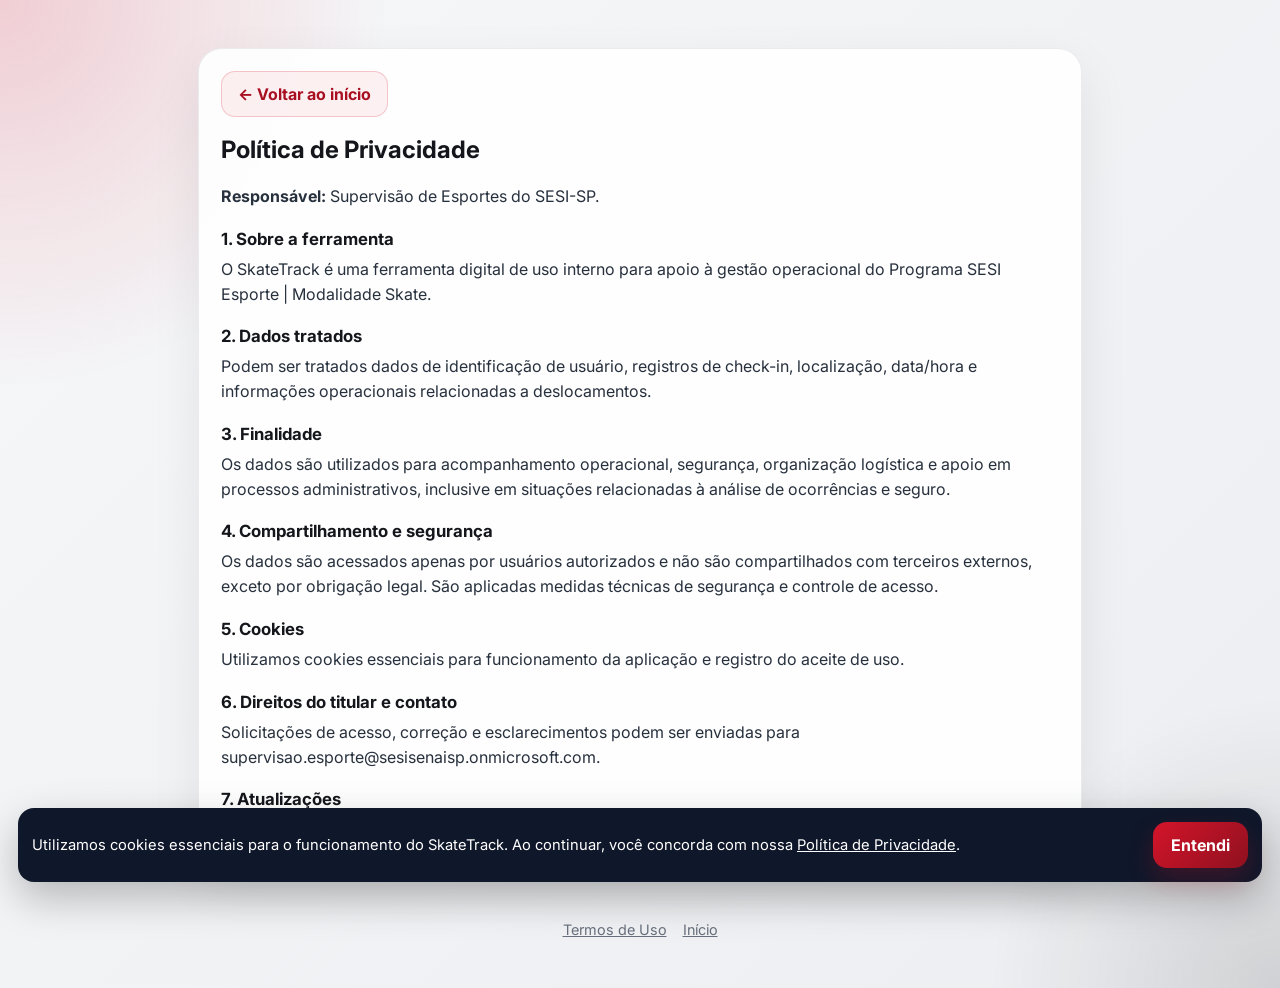
<file: privacy.html>
<!DOCTYPE html>
<html lang="pt-BR">
<head>
  <meta charset="UTF-8">
  <meta name="viewport" content="width=device-width, initial-scale=1.0">
  <title>SkateTrack | Política de Privacidade</title>
  <link rel="icon" type="image/svg+xml" href="favicon.svg">
  <link rel="preconnect" href="https://fonts.googleapis.com">
  <link rel="preconnect" href="https://fonts.gstatic.com" crossorigin>
  <link href="https://fonts.googleapis.com/css2?family=Inter:wght@400;500;600;700;800&display=swap" rel="stylesheet">
  <link rel="stylesheet" href="styles.css">
</head>
<body class="login-page">
  <main class="legal-shell">
    <section class="card legal-card">
      <a class="secondary-button legal-home" href="index.html">← Voltar ao início</a>
      <h1>Política de Privacidade</h1>
      <p><strong>Responsável:</strong> Supervisão de Esportes do SESI-SP.</p>
      <h2>1. Sobre a ferramenta</h2>
      <p>O SkateTrack é uma ferramenta digital de uso interno para apoio à gestão operacional do Programa SESI Esporte | Modalidade Skate.</p>
      <h2>2. Dados tratados</h2>
      <p>Podem ser tratados dados de identificação de usuário, registros de check-in, localização, data/hora e informações operacionais relacionadas a deslocamentos.</p>
      <h2>3. Finalidade</h2>
      <p>Os dados são utilizados para acompanhamento operacional, segurança, organização logística e apoio em processos administrativos, inclusive em situações relacionadas à análise de ocorrências e seguro.</p>
      <h2>4. Compartilhamento e segurança</h2>
      <p>Os dados são acessados apenas por usuários autorizados e não são compartilhados com terceiros externos, exceto por obrigação legal. São aplicadas medidas técnicas de segurança e controle de acesso.</p>
      <h2>5. Cookies</h2>
      <p>Utilizamos cookies essenciais para funcionamento da aplicação e registro do aceite de uso.</p>
      <h2>6. Direitos do titular e contato</h2>
      <p>Solicitações de acesso, correção e esclarecimentos podem ser enviadas para <a href="mailto:supervisao.esporte@sesisenaisp.onmicrosoft.com">supervisao.esporte@sesisenaisp.onmicrosoft.com</a>.</p>
      <h2>7. Atualizações</h2>
      <p>Esta política pode ser atualizada para refletir melhorias da ferramenta e adequações legais.</p>
    </section>
  </main>
  <footer class="legal-footer centered">
    <a href="terms.html">Termos de Uso</a>
    <a href="index.html">Início</a>
  </footer>
  <script src="common.js"></script>
</body>
</html>
</file>
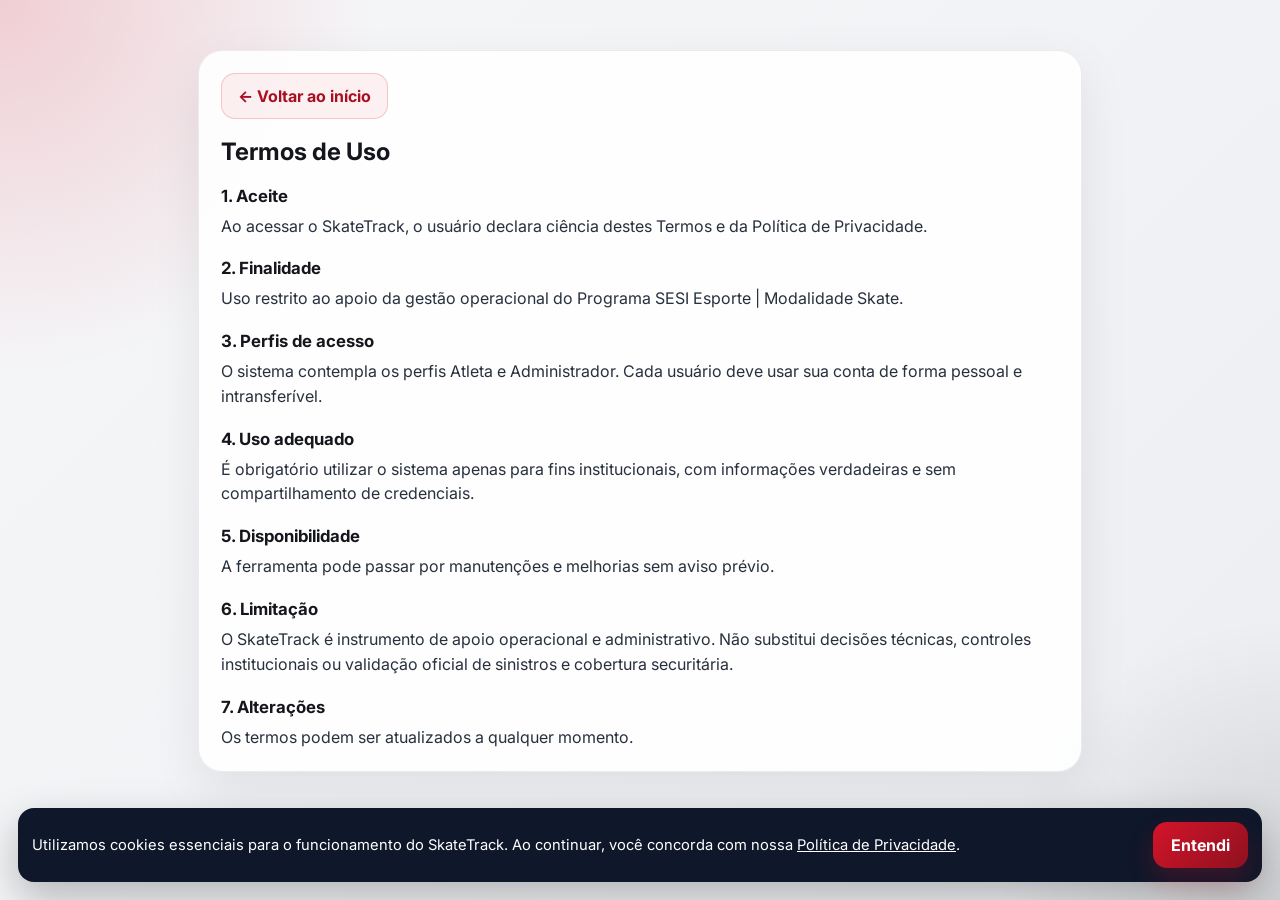
<file: terms.html>
<!DOCTYPE html>
<html lang="pt-BR">
<head>
  <meta charset="UTF-8">
  <meta name="viewport" content="width=device-width, initial-scale=1.0">
  <title>SkateTrack | Termos de Uso</title>
  <link rel="icon" type="image/svg+xml" href="favicon.svg">
  <link rel="preconnect" href="https://fonts.googleapis.com">
  <link rel="preconnect" href="https://fonts.gstatic.com" crossorigin>
  <link href="https://fonts.googleapis.com/css2?family=Inter:wght@400;500;600;700;800&display=swap" rel="stylesheet">
  <link rel="stylesheet" href="styles.css">
</head>
<body class="login-page">
  <main class="legal-shell">
    <section class="card legal-card">
      <a class="secondary-button legal-home" href="index.html">← Voltar ao início</a>
      <h1>Termos de Uso</h1>
      <h2>1. Aceite</h2>
      <p>Ao acessar o SkateTrack, o usuário declara ciência destes Termos e da Política de Privacidade.</p>
      <h2>2. Finalidade</h2>
      <p>Uso restrito ao apoio da gestão operacional do Programa SESI Esporte | Modalidade Skate.</p>
      <h2>3. Perfis de acesso</h2>
      <p>O sistema contempla os perfis Atleta e Administrador. Cada usuário deve usar sua conta de forma pessoal e intransferível.</p>
      <h2>4. Uso adequado</h2>
      <p>É obrigatório utilizar o sistema apenas para fins institucionais, com informações verdadeiras e sem compartilhamento de credenciais.</p>
      <h2>5. Disponibilidade</h2>
      <p>A ferramenta pode passar por manutenções e melhorias sem aviso prévio.</p>
      <h2>6. Limitação</h2>
      <p>O SkateTrack é instrumento de apoio operacional e administrativo. Não substitui decisões técnicas, controles institucionais ou validação oficial de sinistros e cobertura securitária.</p>
      <h2>7. Alterações</h2>
      <p>Os termos podem ser atualizados a qualquer momento.</p>
    </section>
  </main>
  <footer class="legal-footer centered">
    <a href="privacy.html">Política de Privacidade</a>
    <a href="index.html">Início</a>
  </footer>
  <script src="common.js"></script>
</body>
</html>
</file>
<file: styles.css>
:root {
  --bg: #f4f5f7;
  --surface: #ffffff;
  --surface-muted: #f8f8fa;
  --border: rgba(15, 23, 42, 0.08);
  --border-strong: rgba(15, 23, 42, 0.16);
  --text: #14161b;
  --muted: #68707d;
  --primary: #d4142a;
  --primary-dark: #a80f21;
  --primary-soft: rgba(212, 20, 42, 0.08);
  --black: #0d0f12;
  --success: #0d8a54;
  --warning: #b36b00;
  --danger: #ba1a1a;
  --shadow: 0 18px 50px rgba(10, 16, 26, 0.08);
  --radius-xl: 24px;
  --radius-lg: 18px;
  --radius-md: 14px;
  --radius-sm: 10px;
  --sidebar-width: 268px;
  --font: Inter, ui-sans-serif, system-ui, -apple-system, BlinkMacSystemFont, "Segoe UI", sans-serif;
}

* { box-sizing: border-box; }
html, body { margin: 0; padding: 0; font-family: var(--font); background: linear-gradient(180deg, #fafafa 0%, var(--bg) 100%); color: var(--text); min-height: 100%; }
img { max-width: 100%; display: block; }
a { color: inherit; text-decoration: none; }
button, input, textarea, select { font: inherit; }
button { cursor: pointer; }
.hidden { display: none !important; }
.muted { color: var(--muted); }
.small { font-size: .875rem; }
.text-right { text-align: right; }

body.app-shell {
  display: grid;
  grid-template-columns: var(--sidebar-width) minmax(0, 1fr);
  min-height: 100vh;
}

.sidebar {
  background: rgba(255,255,255,0.88);
  backdrop-filter: blur(14px);
  border-right: 1px solid var(--border);
  padding: 24px 18px;
  display: flex;
  flex-direction: column;
  gap: 24px;
  position: sticky;
  top: 0;
  height: 100vh;
}

.brand {
  display: flex;
  align-items: center;
  gap: 14px;
  padding: 10px 12px;
  border-radius: 18px;
  background: linear-gradient(135deg, rgba(255,255,255,0.96), rgba(244,245,247,0.96));
  border: 1px solid var(--border);
}

.brand img.logo-mark { width: 46px; height: 46px; object-fit: contain; }
.brand-meta { min-width: 0; }
.brand-meta strong { display: block; font-size: 1.05rem; letter-spacing: .02em; }
.brand-meta span { display: block; color: var(--muted); font-size: .8rem; }

.nav-group { display: grid; gap: 10px; }
.nav-link {
  display: flex;
  align-items: center;
  justify-content: space-between;
  gap: 12px;
  padding: 14px 16px;
  border-radius: 16px;
  color: #232833;
  border: 1px solid transparent;
  transition: .2s ease;
  font-weight: 600;
}
.nav-link:hover { background: rgba(17, 24, 39, 0.04); }
.nav-link.active {
  background: linear-gradient(135deg, rgba(212,20,42,0.1), rgba(255,255,255,1));
  border-color: rgba(212,20,42,.18);
  color: var(--primary-dark);
}
.nav-link .nav-badge {
  font-size: .75rem;
  color: var(--muted);
  background: rgba(17, 24, 39, .05);
  padding: 2px 8px;
  border-radius: 999px;
}

.sidebar-footer {
  margin-top: auto;
  display: grid;
  gap: 12px;
}

.account-card {
  background: #e5e7eb;
  color: #1f2937;
  border-radius: 14px;
  padding: 10px 12px;
  border: 1px solid #d1d5db;
}
.account-card strong, .account-card span { display: block; }
.account-card strong { font-size: .98rem; line-height: 1.2; }
.account-card span { color: #4b5563; margin-top: 3px; font-size: .85rem; }

.text-button, .ghost-button {
  border: 1px solid var(--border);
  background: white;
  color: var(--text);
  padding: 11px 14px;
  border-radius: 12px;
  font-weight: 600;
}
.text-button:hover, .ghost-button:hover { border-color: var(--border-strong); }

.content {
  min-width: 0;
  padding: 28px;
}

.topbar {
  display: flex;
  align-items: center;
  justify-content: space-between;
  gap: 18px;
  margin-bottom: 24px;
}
.topbar h1 { margin: 0; font-size: clamp(1.5rem, 2vw, 2rem); }
.topbar p { margin: 6px 0 0; color: var(--muted); }
.header-actions { display: flex; gap: 12px; align-items: center; flex-wrap: wrap; }

.grid { display: grid; gap: 18px; }
.grid-2 { grid-template-columns: repeat(2, minmax(0,1fr)); }
.grid-3 { grid-template-columns: repeat(3, minmax(0,1fr)); }
.grid-4 { grid-template-columns: repeat(4, minmax(0,1fr)); }

.card {
  background: rgba(255,255,255,0.9);
  border: 1px solid var(--border);
  border-radius: var(--radius-xl);
  box-shadow: var(--shadow);
  padding: 22px;
}
.card-header { display: flex; align-items: flex-start; justify-content: space-between; gap: 16px; margin-bottom: 18px; }
.card-title { margin: 0; font-size: 1.05rem; }
.card-subtitle { margin: 6px 0 0; color: var(--muted); font-size: .92rem; }
.card.compact { padding: 18px; border-radius: 18px; }

.hero-panel {
  background: radial-gradient(circle at top left, rgba(212,20,42,.15), transparent 26%), linear-gradient(135deg, rgba(255,255,255,0.98), rgba(248,248,250,.95));
}
.hero-stats {
  display: grid;
  grid-template-columns: repeat(3, minmax(0,1fr));
  gap: 14px;
  margin-top: 18px;
}
.hero-stats .stat-box {
  background: rgba(17,24,39,.03);
  border: 1px solid rgba(17,24,39,.06);
  border-radius: 16px;
  padding: 14px;
}
.stat-box span { display: block; color: var(--muted); font-size: .82rem; margin-bottom: 8px; }
.stat-box strong { font-size: 1.25rem; }

.metric-card {
  position: relative;
  overflow: hidden;
}
.metric-card::after {
  content: "";
  position: absolute;
  inset: auto -10px -30px auto;
  width: 90px;
  height: 90px;
  border-radius: 50%;
  background: rgba(212,20,42,0.08);
}
.metric-label { color: var(--muted); font-size: .84rem; display: block; margin-bottom: 10px; }
.metric-value { font-size: 1.9rem; font-weight: 800; letter-spacing: -.03em; }
.metric-note { margin-top: 10px; color: var(--muted); font-size: .84rem; }

.primary-button {
  border: 0;
  background: linear-gradient(135deg, var(--primary), #8f111f);
  color: white;
  padding: 13px 18px;
  border-radius: 14px;
  font-weight: 700;
  box-shadow: 0 12px 26px rgba(212,20,42,.22);
}
.primary-button:hover { transform: translateY(-1px); }
.secondary-button {
  border: 1px solid rgba(212,20,42,.2);
  background: rgba(212,20,42,.06);
  color: var(--primary-dark);
  padding: 12px 16px;
  border-radius: 14px;
  font-weight: 700;
}
.danger-button {
  border: 1px solid rgba(186,26,26,.18);
  background: rgba(186,26,26,.06);
  color: var(--danger);
  padding: 11px 14px;
  border-radius: 12px;
  font-weight: 700;
}
.button-row { display: flex; gap: 12px; flex-wrap: wrap; }

form { display: grid; gap: 18px; }
.form-grid { display: grid; grid-template-columns: repeat(2, minmax(0,1fr)); gap: 14px; }
.form-grid-3 { display: grid; grid-template-columns: repeat(3, minmax(0,1fr)); gap: 14px; }
.field { display: grid; gap: 8px; }
.field label { font-weight: 700; font-size: .9rem; }
.field input,
.field select,
.field textarea {
  width: 100%;
  border: 1px solid var(--border);
  background: #fff;
  color: var(--text);
  border-radius: 14px;
  padding: 13px 14px;
  outline: none;
  transition: .15s ease;
}
.field textarea { min-height: 108px; resize: vertical; }
.field input:focus,
.field select:focus,
.field textarea:focus { border-color: rgba(212,20,42,.35); box-shadow: 0 0 0 4px rgba(212,20,42,.08); }

.segmented {
  display: inline-flex;
  background: rgba(17,24,39,.05);
  padding: 4px;
  border-radius: 999px;
  gap: 4px;
}
.segmented button {
  border: 0;
  background: transparent;
  border-radius: 999px;
  padding: 10px 16px;
  font-weight: 700;
  color: var(--muted);
}
.segmented button.active {
  background: white;
  color: var(--primary-dark);
  box-shadow: 0 4px 14px rgba(15,23,42,.08);
}

.status-pill {
  display: inline-flex;
  align-items: center;
  gap: 8px;
  border-radius: 999px;
  padding: 7px 12px;
  font-size: .8rem;
  font-weight: 700;
}
.status-pill.success { background: rgba(13,138,84,.1); color: var(--success); }
.status-pill.warning { background: rgba(179,107,0,.12); color: var(--warning); }
.status-pill.danger { background: rgba(186,26,26,.1); color: var(--danger); }
.status-pill.muted { background: rgba(17,24,39,.06); color: var(--muted); }

.list-stack { display: grid; gap: 12px; }
.timeline-item,
.record-item,
.plan-item,
.alert-item {
  border: 1px solid var(--border);
  background: linear-gradient(135deg, rgba(255,255,255,.95), rgba(248,248,250,.92));
  border-radius: 16px;
  padding: 16px;
}
.timeline-item-head, .record-item-head, .plan-item-head {
  display: flex;
  justify-content: space-between;
  gap: 14px;
  align-items: flex-start;
  margin-bottom: 8px;
}
.item-title { font-weight: 800; margin: 0; }
.item-meta { color: var(--muted); font-size: .88rem; margin: 5px 0 0; }
.item-observation { color: #27303d; margin-top: 8px; white-space: pre-wrap; }
.item-grid { display: grid; grid-template-columns: repeat(2,minmax(0,1fr)); gap: 8px 14px; margin-top: 12px; font-size: .92rem; }
.item-grid strong { display: block; font-size: .76rem; letter-spacing: .02em; color: var(--muted); text-transform: uppercase; margin-bottom: 4px; }

.table-wrap {
  width: 100%;
  overflow: auto;
  border: 1px solid var(--border);
  border-radius: 18px;
}
table {
  width: 100%;
  border-collapse: collapse;
  min-width: 760px;
  background: #fff;
}
th, td {
  padding: 14px 16px;
  border-bottom: 1px solid rgba(15,23,42,.06);
  text-align: left;
  vertical-align: top;
}
th {
  font-size: .78rem;
  text-transform: uppercase;
  color: var(--muted);
  letter-spacing: .04em;
  background: rgba(17,24,39,.03);
}
tr:hover td { background: rgba(17,24,39,.015); }

.filter-row { display: flex; gap: 12px; flex-wrap: wrap; align-items: end; }
.filter-row .field { flex: 1 1 180px; }


.toolbar-field-wide { flex: 1 1 260px; min-width: 260px; }
.toolbar-field-medium { flex: 1 1 220px; min-width: 220px; }
.toolbar-field-small { flex: 1 1 180px; min-width: 180px; }

#map {
  height: 520px;
  width: 100%;
  border-radius: 22px;
  overflow: hidden;
  border: 1px solid var(--border);
}
.map-note { margin-top: 10px; color: var(--muted); font-size: .85rem; }
.legend { display: flex; gap: 12px; flex-wrap: wrap; }
.legend-item { display: inline-flex; align-items: center; gap: 8px; color: var(--muted); font-size: .86rem; }
.legend-dot { width: 12px; height: 12px; border-radius: 50%; display: inline-block; }

.empty-state {
  border: 1px dashed rgba(15,23,42,.14);
  background: rgba(255,255,255,.62);
  border-radius: 18px;
  padding: 28px;
  text-align: center;
  color: var(--muted);
}

.modal {
  position: fixed;
  inset: 0;
  background: rgba(10,16,26,.52);
  display: none;
  align-items: center;
  justify-content: center;
  padding: 22px;
  z-index: 3000;
}
.modal.open { display: flex; }
.modal-card {
  width: min(760px, 100%);
  max-height: 88vh;
  overflow: auto;
  background: white;
  border-radius: 24px;
  padding: 24px;
  box-shadow: 0 30px 80px rgba(10,16,26,.25);
}
.modal-card.large { width: min(980px, 100%); }
.modal-close {
  border: 0;
  background: rgba(17,24,39,.06);
  width: 40px;
  height: 40px;
  border-radius: 50%;
  font-size: 1.1rem;
}
.modal-header {
  display: flex;
  align-items: start;
  justify-content: space-between;
  gap: 12px;
  margin-bottom: 18px;
}

.notice {
  padding: 14px 16px;
  border-radius: 14px;
  border: 1px solid var(--border);
  background: rgba(17,24,39,.03);
  color: #2c3440;
}
.notice.error { background: rgba(186,26,26,.07); border-color: rgba(186,26,26,.16); color: var(--danger); }
.notice.success { background: rgba(13,138,84,.08); border-color: rgba(13,138,84,.18); color: var(--success); }
.notice.warning { background: rgba(179,107,0,.08); border-color: rgba(179,107,0,.18); color: var(--warning); }

.loading-bar {
  width: 100%;
  height: 6px;
  border-radius: 999px;
  background: rgba(17,24,39,.08);
  overflow: hidden;
}
.loading-bar::after {
  content: "";
  display: block;
  width: 36%;
  height: 100%;
  background: linear-gradient(90deg, rgba(212,20,42,.15), rgba(212,20,42,.88));
  animation: loading 1s linear infinite;
}
@keyframes loading {
  from { transform: translateX(-120%); }
  to { transform: translateX(360%); }
}

.login-page {
  min-height: 100vh;
  display: grid;
  place-items: center;
  padding: 24px;
  background:
    radial-gradient(circle at top left, rgba(212,20,42,.18), transparent 24%),
    radial-gradient(circle at right bottom, rgba(0,0,0,.12), transparent 18%),
    linear-gradient(135deg, #f6f7f9 0%, #eceef1 100%);
}

.login-shell {
  width: min(1120px, 100%);
  display: grid;
  grid-template-columns: 1.05fr .95fr;
  background: rgba(255,255,255,.8);
  border: 1px solid rgba(255,255,255,.6);
  border-radius: 30px;
  overflow: hidden;
  box-shadow: 0 40px 90px rgba(10,16,26,.12);
  backdrop-filter: blur(20px);
}
.login-brand {
  padding: 42px;
  background: linear-gradient(160deg, #101217 0%, #181b22 42%, #2b313c 100%);
  color: white;
  display: flex;
  flex-direction: column;
  justify-content: space-between;
  gap: 28px;
}
.login-brand-top { display: flex; align-items: center; gap: 18px; }
.login-brand-top img { width: 64px; height: 64px; object-fit: contain; }
.login-brand h1 { margin: 0; font-size: clamp(2rem, 4vw, 3rem); line-height: 1; }
.login-brand p { color: rgba(255,255,255,.76); max-width: 480px; }
.login-panel {
  padding: 42px;
  display: flex;
  flex-direction: column;
  justify-content: center;
}
.login-panel h2 { margin: 0 0 6px; font-size: 1.8rem; }
.login-panel .muted { margin-bottom: 26px; }
.login-footer { margin-top: 18px; color: var(--muted); font-size: .86rem; }

.login-points { display: grid; gap: 14px; }
.login-point {
  padding: 16px;
  border-radius: 18px;
  background: rgba(255,255,255,.06);
  border: 1px solid rgba(255,255,255,.07);
}
.login-point strong { display: block; margin-bottom: 6px; }
.login-point span { color: rgba(255,255,255,.72); font-size: .92rem; }

.mobile-topbar {
  display: none;
  align-items: center;
  justify-content: space-between;
  gap: 12px;
  margin-bottom: 18px;
}
.mobile-topbar button {
  border: 1px solid var(--border);
  width: 42px;
  height: 42px;
  border-radius: 12px;
  background: white;
}

.drawer-overlay {
  position: fixed;
  inset: 0;
  background: rgba(10,16,26,.34);
  display: none;
  z-index: 1500;
}
.drawer-overlay.open { display: block; }

.footer-note { margin-top: 22px; color: var(--muted); font-size: .82rem; }

@media (max-width: 1080px) {
  body.app-shell { grid-template-columns: 1fr; }
  .sidebar {
    position: fixed;
    left: 0;
    top: 0;
    bottom: 0;
    width: min(90vw, var(--sidebar-width));
    transform: translateX(-100%);
    transition: transform .22s ease;
    z-index: 2001;
  }
  .sidebar.open { transform: translateX(0); }
  .content { padding: 18px; }
  #map, .leaflet-container { position: relative; z-index: 1; }
  .leaflet-control-container { z-index: 2; }
  body.drawer-open .content { pointer-events: none; }
  body.drawer-open .sidebar, body.drawer-open .drawer-overlay { pointer-events: auto; }
  .mobile-topbar { display: flex; }
  .topbar { flex-direction: column; align-items: flex-start; }
  .grid-4, .grid-3, .grid-2, .hero-stats, .form-grid, .form-grid-3 { grid-template-columns: 1fr; }
  #map { height: 420px; }
}

@media (max-width: 900px) {
  .login-shell { grid-template-columns: 1fr; }
  .login-brand, .login-panel { padding: 28px; }
}

@media (max-width: 640px) {
  .content { padding: 14px; }
  .card, .modal-card { padding: 18px; border-radius: 20px; }
  .topbar h1 { font-size: 1.45rem; }
  .topbar p { font-size: .95rem; }
  .header-actions {
    display: grid;
    grid-template-columns: 1fr;
    width: 100%;
  }
  .header-actions > .field,
  .toolbar-field-wide,
  .toolbar-field-medium,
  .toolbar-field-small {
    min-width: 0;
    width: 100%;
  }
  .header-actions > button,
  .header-actions > .primary-button,
  .header-actions > .secondary-button,
  .header-actions > .danger-button {
    width: 100%;
    justify-content: center;
  }
  .button-row { display: grid; grid-template-columns: 1fr; }
  .timeline-item-head, .record-item-head, .plan-item-head, .card-header { flex-direction: column; align-items: flex-start; }
  .item-grid { grid-template-columns: 1fr; }
  .login-brand, .login-panel { padding: 22px; }
  .table-wrap { border-radius: 16px; }
  table { min-width: 620px; }
  th, td { padding: 12px; }
  #map { height: 340px; }
}


.footer-link-button {
  border: 0;
  background: transparent;
  color: var(--muted);
  text-align: left;
  padding: 2px 4px;
  font-weight: 600;
}
.footer-link-button:hover { color: var(--text); }

.athlete-topbar { margin-bottom: 18px; }
.page-with-actionbar { padding-bottom: 110px; }
.eyebrow {
  display: inline-block;
  margin-bottom: 10px;
  font-size: .78rem;
  font-weight: 700;
  text-transform: uppercase;
  letter-spacing: .08em;
  color: var(--muted);
}
.action-card {
  padding: 24px;
  background: linear-gradient(135deg, rgba(255,255,255,0.98), rgba(247,247,249,0.96));
}
.action-card-head {
  display: flex;
  justify-content: space-between;
  align-items: flex-start;
  gap: 18px;
}
.action-title { margin: 0; font-size: clamp(1.45rem, 3vw, 2rem); }
.action-subtitle { margin: 8px 0 0; color: var(--muted); }
.athlete-accent-dot {
  width: 18px;
  height: 18px;
  border-radius: 50%;
  flex: 0 0 auto;
  box-shadow: 0 0 0 6px rgba(17,24,39,.05);
}
.checkin-actions {
  display: flex;
  gap: 12px;
  flex-wrap: wrap;
  margin-top: 22px;
}
.large-button { min-height: 52px; padding-inline: 22px; }
.summary-strip {
  display: grid;
  grid-template-columns: repeat(3, minmax(0,1fr));
  gap: 16px;
  margin-top: 18px;
}
.summary-strip-3 { margin-top: 0; }
.summary-card {
  background: rgba(255,255,255,.92);
  border: 1px solid var(--border);
  border-radius: 20px;
  padding: 18px 20px;
  box-shadow: var(--shadow);
}
.summary-label {
  display: block;
  color: var(--muted);
  font-size: .82rem;
  margin-bottom: 10px;
}
.summary-value {
  display: block;
  font-size: 1.95rem;
  font-weight: 800;
  letter-spacing: -.03em;
}
.summary-value-small { font-size: 1.25rem; }
.summary-status {
  display: block;
  font-size: 1.1rem;
  font-weight: 800;
  margin-bottom: 6px;
}
.summary-detail { color: var(--muted); font-size: .9rem; }
.athlete-layout-grid {
  display: grid;
  grid-template-columns: minmax(0, 1.1fr) minmax(320px, .9fr);
  gap: 18px;
  margin-top: 18px;
  align-items: start;
}
.section-head-inline {
  display: flex;
  align-items: center;
  justify-content: space-between;
  gap: 12px;
  margin-bottom: 14px;
}
.simple-history { gap: 10px; }
.history-row-item, .week-plan-row {
  display: flex;
  align-items: center;
  justify-content: space-between;
  gap: 14px;
  border: 1px solid var(--border);
  border-radius: 16px;
  padding: 14px 16px;
  background: linear-gradient(135deg, rgba(255,255,255,.95), rgba(248,248,250,.92));
}
.history-main { margin: 0; font-weight: 700; }
.history-sub { margin: 6px 0 0; color: var(--muted); font-size: .9rem; }
.inline-link-button {
  border: 0;
  background: transparent;
  color: var(--primary-dark);
  font-weight: 700;
  padding: 0;
}
.history-lock {
  color: var(--muted);
  font-size: .85rem;
  font-weight: 600;
}
.compact-empty { padding: 18px; border-radius: 16px; }
.mobile-actionbar {
  display: none;
  position: fixed;
  left: 0;
  right: 0;
  bottom: 0;
  padding: 12px 16px calc(12px + env(safe-area-inset-bottom));
  background: rgba(244,245,247,.96);
  backdrop-filter: blur(12px);
  border-top: 1px solid var(--border);
  z-index: 18;
  gap: 10px;
}
.mobile-actionbar .primary-button,
.mobile-actionbar .secondary-button {
  flex: 1 1 0;
  min-height: 50px;
  justify-content: center;
}
.dual-location-grid {
  display: grid;
  grid-template-columns: repeat(2, minmax(0,1fr));
  gap: 16px;
}
.location-block {
  border: 1px solid var(--border);
  border-radius: 20px;
  padding: 18px;
  background: linear-gradient(135deg, rgba(255,255,255,.96), rgba(248,248,250,.92));
}
.location-origin { box-shadow: inset 0 0 0 1px rgba(17,24,39,.03); }
.location-destination { box-shadow: inset 0 0 0 1px rgba(212,20,42,.06); }
.location-block-head { margin-bottom: 14px; }
.location-tag {
  display: inline-flex;
  padding: 7px 12px;
  border-radius: 999px;
  font-size: .8rem;
  font-weight: 700;
  background: rgba(17,24,39,.05);
  color: var(--text);
}
.location-destination .location-tag { background: rgba(212,20,42,.08); color: var(--primary-dark); }
.composer-card { margin-top: 18px; }
.enhanced-plan-item .item-actions-inline { margin-top: 14px; display: flex; justify-content: flex-end; }
.password-card { width: min(520px, 100%); }
.modal-actions-end { justify-content: flex-end; }

/* Login minimal - escopo restrito à página de acesso */
.login-page-minimal {
  min-height: 100vh;
  display: grid;
  place-items: center;
  padding: 24px;
  background:
    radial-gradient(circle at top left, rgba(212,20,42,.12), transparent 20%),
    linear-gradient(180deg, #f7f8fa 0%, #eef1f4 100%);
}

.login-minimal-shell {
  width: 100%;
  display: flex;
  justify-content: center;
  align-items: center;
}

.login-minimal-card {
  width: min(420px, 100%);
  background: rgba(255,255,255,.94);
  border: 1px solid rgba(15, 23, 42, 0.08);
  border-radius: 24px;
  box-shadow: 0 24px 60px rgba(10, 16, 26, 0.10);
  padding: 32px;
}

.login-minimal-brand {
  display: grid;
  justify-items: center;
  gap: 14px;
  margin-bottom: 28px;
  text-align: center;
}

.login-minimal-brand img {
  width: 68px;
  height: 68px;
  object-fit: contain;
}

.login-minimal-brand h1 {
  margin: 0;
  font-size: 1.9rem;
  font-weight: 800;
  letter-spacing: -.03em;
}

.login-minimal-form {
  display: grid;
  gap: 18px;
}

.login-submit-button {
  width: 100%;
  min-height: 52px;
}

.login-page-minimal .notice {
  margin-bottom: 18px;
}

@media (max-width: 1080px) {
  .summary-strip, .athlete-layout-grid, .dual-location-grid { grid-template-columns: 1fr; }
}

@media (max-width: 900px) {
  .desktop-actions { display: none; }
  .mobile-actionbar { display: flex; }
  .content.page-with-actionbar { padding-bottom: 104px; }
  .section-head-inline, .action-card-head { flex-direction: column; align-items: flex-start; }
}

@media (max-width: 640px) {
  .login-page-minimal {
    padding: 16px;
  }

  .login-minimal-card {
    padding: 24px 20px;
    border-radius: 20px;
  }

  .login-minimal-brand img {
    width: 60px;
    height: 60px;
  }

  .login-minimal-brand h1 {
    font-size: 1.7rem;
  }
}
.login-help {
  margin-top: 14px;
  font-size: 0.85rem;
  color: var(--muted);
  text-align: center;
}

.login-help a {
  color: var(--primary-dark);
  font-weight: 600;
}


.legal-footer {
  margin-top: 18px;
  padding: 14px 24px 26px;
  display: flex;
  gap: 16px;
  justify-content: flex-end;
  color: var(--muted);
  font-size: .9rem;
}
.legal-footer a { text-decoration: underline; }
.legal-footer.centered { justify-content: center; }

.legal-shell {
  max-width: 920px;
  margin: 24px auto;
  padding: 0 18px;
}
.legal-card h1 { margin-top: 10px; }
.legal-card h2 { margin: 20px 0 8px; font-size: 1.05rem; }
.legal-card p { margin: 0; color: #27303d; line-height: 1.55; }
.legal-home { display: inline-flex; margin-bottom: 8px; }

.cookie-banner {
  position: fixed;
  left: 18px;
  right: 18px;
  bottom: 18px;
  z-index: 1200;
  background: #0f172a;
  color: #fff;
  border-radius: 16px;
  padding: 14px;
  display: flex;
  align-items: center;
  justify-content: space-between;
  gap: 14px;
  box-shadow: 0 16px 40px rgba(0,0,0,.25);
}
.cookie-banner p { margin: 0; font-size: .92rem; }
.cookie-banner a { text-decoration: underline; }

@media (max-width: 760px) {
  .cookie-banner { flex-direction: column; align-items: flex-start; }
  .legal-footer { justify-content: center; flex-wrap: wrap; }
}


.compact-account-card { box-shadow: none; }
.sidebar-legal-links {
  display: grid;
  gap: 4px;
  font-size: .82rem;
  color: var(--muted);
}
.sidebar-legal-links a {
  text-decoration: underline;
  width: fit-content;
}
</file>
